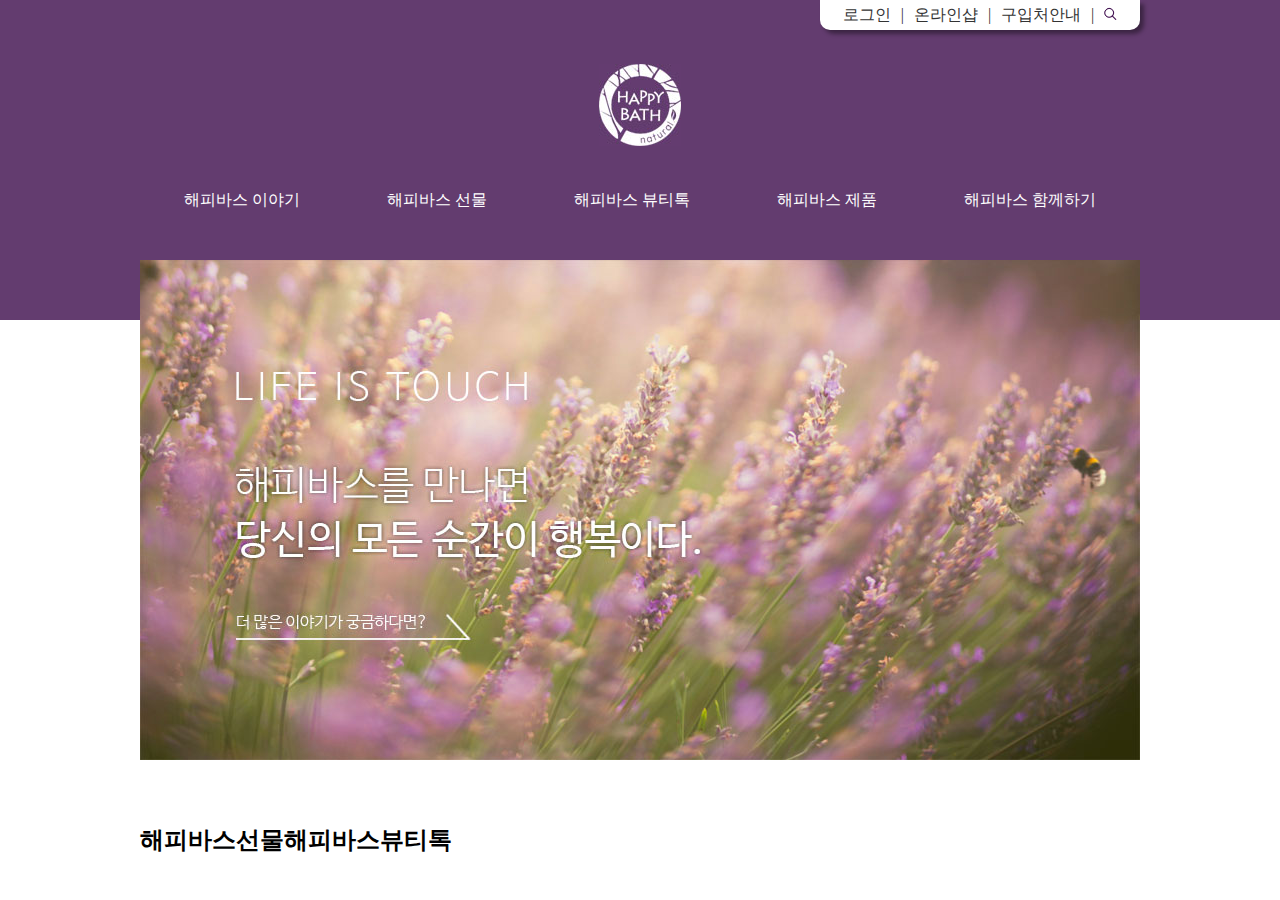
<file: images/happybath/index.html>
<!DOCTYPE html>
<html lang="ko">
<head>
    <meta charset="UTF-8">
    <meta http-equiv="X-UA-Compatible" content="IE=edge">
    <meta name="viewport" content="width=device-width, initial-scale=1.0">
    <title>Happy Bath</title>
    <link rel="stylesheet" href="css/style.css">
</head>
<body>
    <div id="wrap">
        <header>
            <div class="top">
                <nav>
                    <ul class="topMenu">
                        <li><a href="#">로그인</a></li>
                        <li><a href="#">온라인샵</a></li>
                        <li><a href="#">구입처안내</a></li>
                        <li><a href="#"><img src="images/search.png" alt="돋보기"></a></li>
                    </ul>
                </nav>
                <div class="logo"><img src="images/logo.jpg" alt="logo"></div>
                <div class="menu">
                    <ul class="gnb">
                        <li><a href="#">해피바스 이야기</a></li>
                        <li><a href="#">해피바스 선물</a></li>
                        <li><a href="#">해피바스 뷰티톡</a></li>
                        <li><a href="#">해피바스 제품</a></li>
                        <li><a href="#">해피바스 함께하기</a></li>
                    </ul>
                </div>
            </div>
        </header>
        <div class="visual"><img src="images/visual.jpg" alt="visual"></div>
        <div class="con">
            <div class="left">
                <h2>해피바스선물</h2>
            </div>
            <div class="right">
                <h2>해피바스뷰티톡</h2>
            </div>
        </div>
    </div>
</body>
</html>
</file>
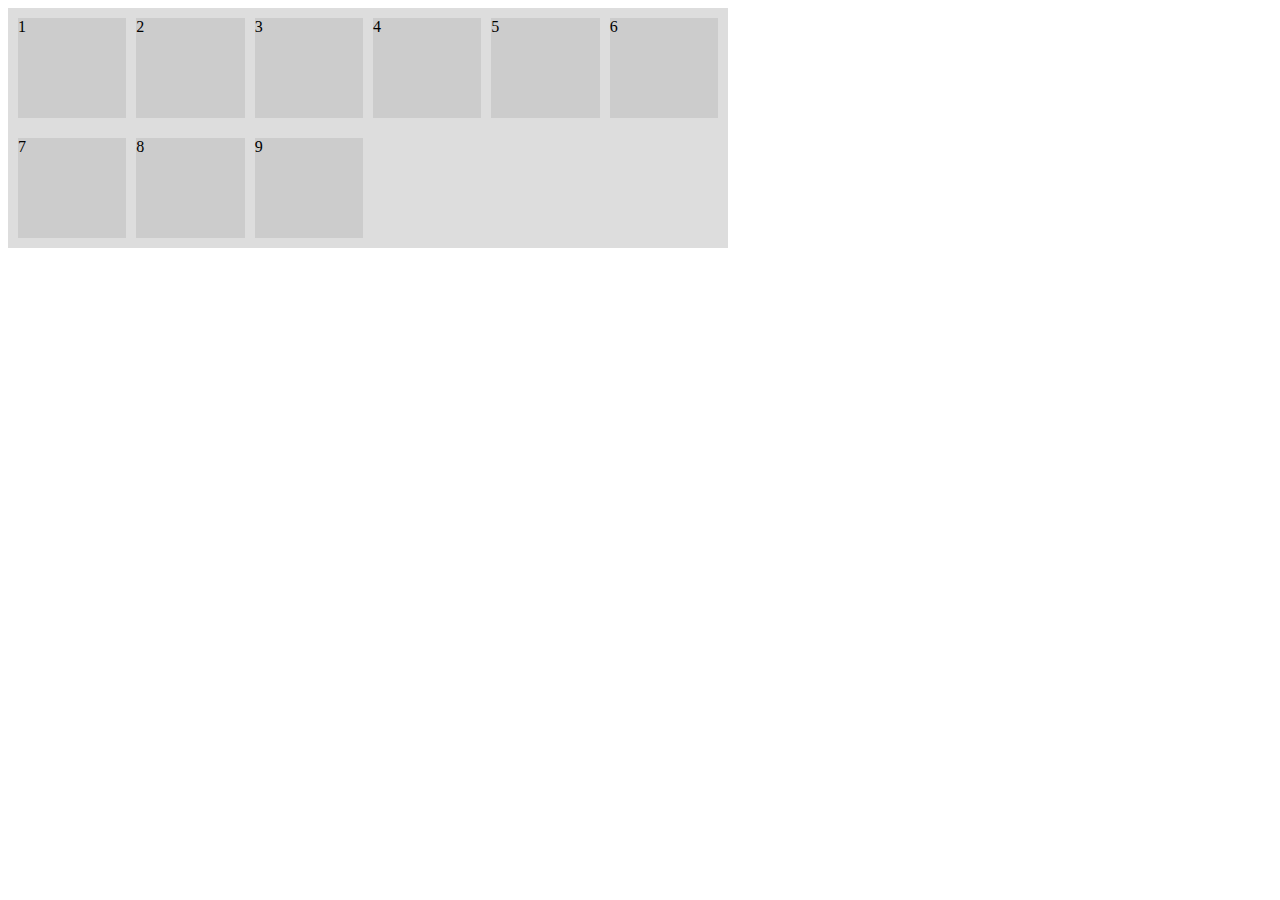
<file: 0403_01_grid.html>
<!DOCTYPE html>
<html lang="ko">
<head>
    <meta charset="UTF-8">
    <meta http-equiv="X-UA-Compatible" content="IE=edge">
    <meta name="viewport" content="width=device-width, initial-scale=1.0">
    <title>Document</title>
    <style>
        .grid-container {
            width: 700px;
            display: grid;
            /* grid-template-columns: 100px 200px 300px; */
            /* grid-template-columns: 1fr 1fr 1fr; */
            /* grid-template-columns: repeat(3, 1fr); */
            /* grid-template-columns: repeat(3, 200px); */
            /* grid-template-columns: 100px 2fr 1fr; */
            /* grid-template-columns: 100px 200px 300px; */
            /* grid-template-columns: repeat(auto-fit, minmax(25%, auto)); */
            grid-template-columns: repeat(auto-fill, minmax(100px, auto));
            grid-template-rows: repeat(2, minmax(100px, auto));
            /* grid-template-rows: 100px;
            grid-auto-rows: 300px; */
            column-gap: 10px;
            row-gap: 20px;
            background: #ddd;
            padding: 10px;
        }
        .grid-item {
            background: #ccc;
        }
    </style>
</head>
<body>
    <div class="grid-container">
        <div class="grid-item">1</div>
        <div class="grid-item">2</div>
        <div class="grid-item">3</div>
        <div class="grid-item">4</div>
        <div class="grid-item">5</div>
        <div class="grid-item">6</div>
        <div class="grid-item">7</div>
        <div class="grid-item">8</div>
        <div class="grid-item">9</div>
    </div>
</body>
</html>
</file>
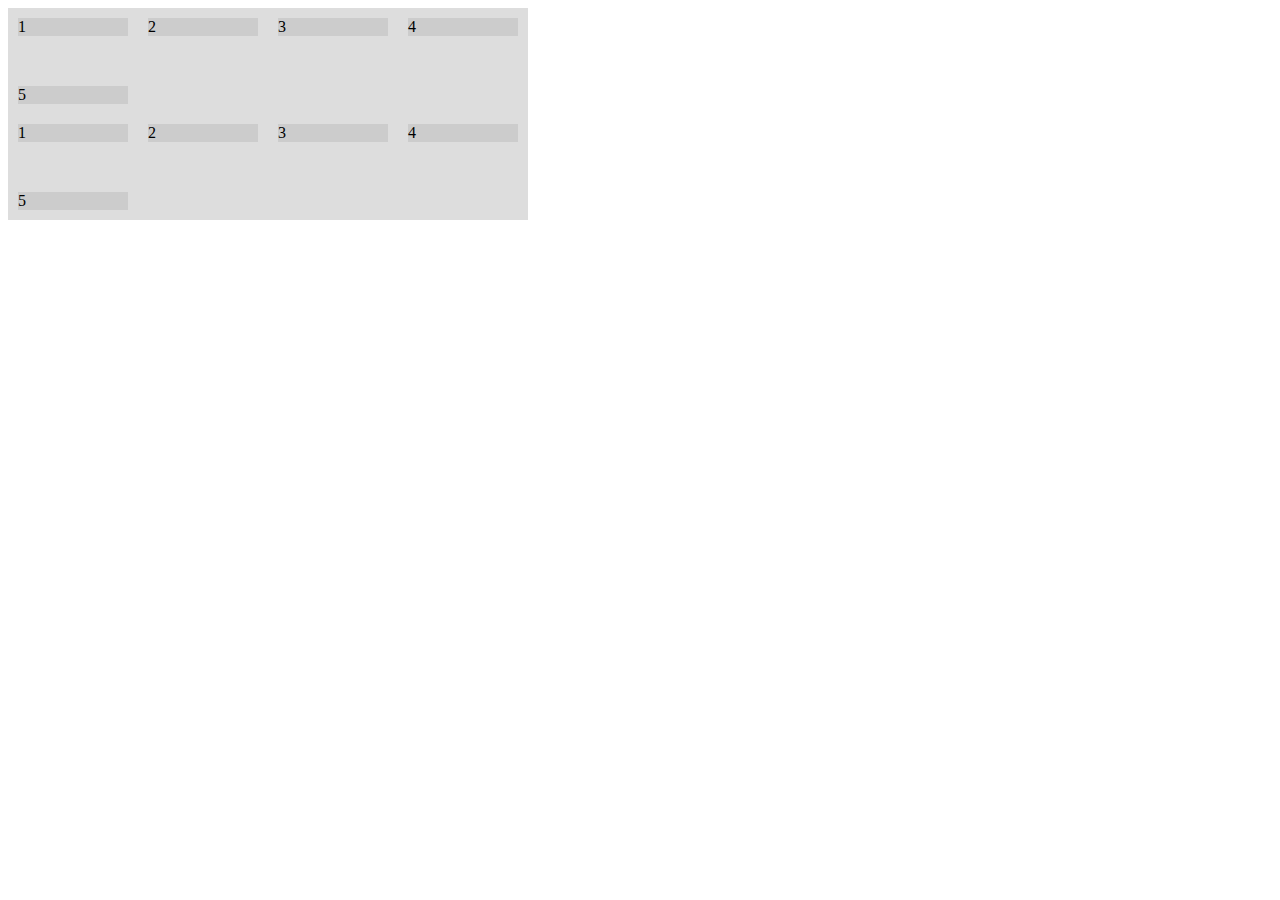
<file: 0403_02_grid.html>
<!DOCTYPE html>
<html lang="ko">
<head>
    <meta charset="UTF-8">
    <meta http-equiv="X-UA-Compatible" content="IE=edge">
    <meta name="viewport" content="width=device-width, initial-scale=1.0">
    <title>Document</title>
    <style>
        .grid-container {
            width: 500px;
            display: grid;
            /* column-gap: 10px;
            row-gap: 20px; */
            gap: 50px 20px;
            background: #ddd;
            padding: 10px;
        }
        .grid-container:first-of-type {
            /* grid-template-columns: repeat(auto-fill,minmax(100px,1fr)); */
            grid-template-columns: repeat(auto-fill,minmax(20%,auto));
        }
        .grid-container:last-of-type {
            /* grid-template-columns: repeat(auto-fit,minmax(100px,1fr)); */
            grid-template-columns: repeat(auto-fit,minmax(20%,auto));
        }
        .grid-item {
            background: #ccc;
        }
    </style>
</head>
<body>
    <div class="grid-container">
        <div class="grid-item">1</div>
        <div class="grid-item">2</div>
        <div class="grid-item">3</div>
        <div class="grid-item">4</div>
        <div class="grid-item">5</div>
    </div>
    <div class="grid-container">
        <div class="grid-item">1</div>
        <div class="grid-item">2</div>
        <div class="grid-item">3</div>
        <div class="grid-item">4</div>
        <div class="grid-item">5</div>
    </div>
    
</body>
</html>
</file>
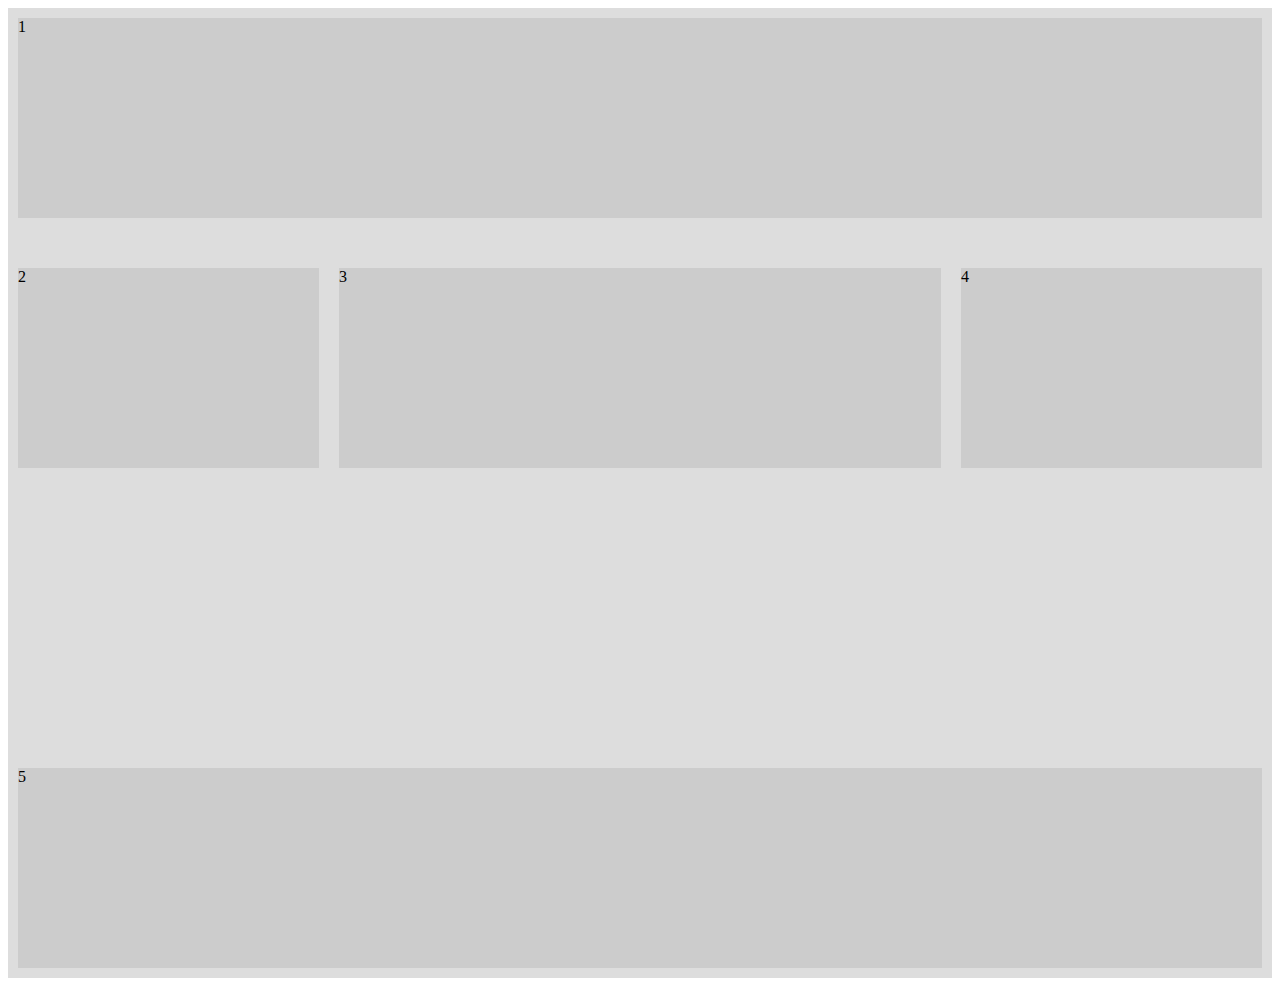
<file: 0403_03_grid.html>
<!DOCTYPE html>
<html lang="ko">
<head>
    <meta charset="UTF-8">
    <meta http-equiv="X-UA-Compatible" content="IE=edge">
    <meta name="viewport" content="width=device-width, initial-scale=1.0">
    <title>Document</title>
    <style>
        .grid-container {
            display: grid;
            gap: 50px 20px;
            background: #ddd;
            padding: 10px;
            grid-template-areas: "header header header"
                                "a b c"
                                ". . ."
                                "footer footer footer";
            grid-auto-columns: 1fr 2fr 1fr;
            grid-auto-rows: 200px;
        }
    
        .grid-item {
            background: #ccc;
        }
        .item1 {
            grid-area: header;
        }
        .item2 {
            grid-area: a;
        }
        .item3 {
            grid-area: b;
        }
        .item4 {
            grid-area: c;
        }
        .item5 {
            grid-area: footer;
        }
    </style>
</head>
<body>
    <div class="grid-container">
        <div class="grid-item item1">1</div>
        <div class="grid-item item2">2</div>
        <div class="grid-item item3">3</div>
        <div class="grid-item item4">4</div>
        <div class="grid-item item5">5</div>
    </div>
</body>
</html>
</file>
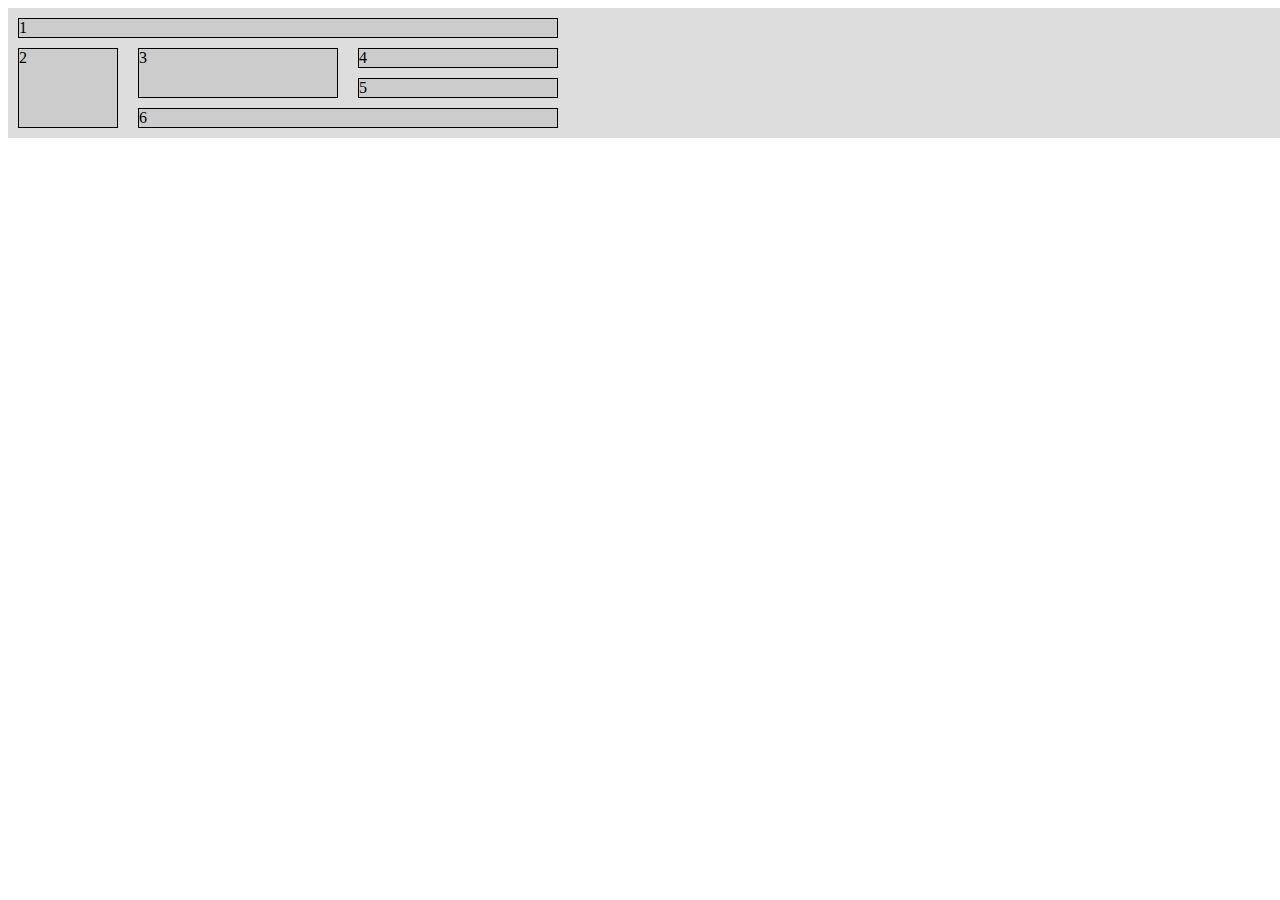
<file: 0403_04_grid.html>
<!DOCTYPE html>
<html lang="ko">
<head>
    <meta charset="UTF-8">
    <meta http-equiv="X-UA-Compatible" content="IE=edge">
    <meta name="viewport" content="width=device-width, initial-scale=1.0">
    <title>Document</title>
    <style>
        .grid-container {
            display: grid;
            gap: 10px 20px;
            background: #ddd;
            padding: 10px;
            grid-template-areas: "header header header"
                                "a b c"
                                "a b d"
                                "a e e";
            width: 1280px;
            margin: 0 auto;
            grid-template-columns: 100px;
            grid-auto-columns: 200px;
        }
    
        .grid-item {
            background: #ccc;
            border: 1px solid #000;
        }
        .item1 {
            grid-area: header;
        }
        .item2 {
            grid-area: a;
        }
        .item3 {
            grid-area: b;
        }
        .item4 {
            grid-area: c;
        }
        .item5 {
            grid-area: d;
        }
        .item6 {
            grid-area: e;
        }
    </style>
</head>
<body>
    <div class="grid-container">
        <div class="grid-item item1">1</div>
        <div class="grid-item item2">2</div>
        <div class="grid-item item3">3</div>
        <div class="grid-item item4">4</div>
        <div class="grid-item item5">5</div>
        <div class="grid-item item6">6</div>
    </div>
</body>
</html>
</file>
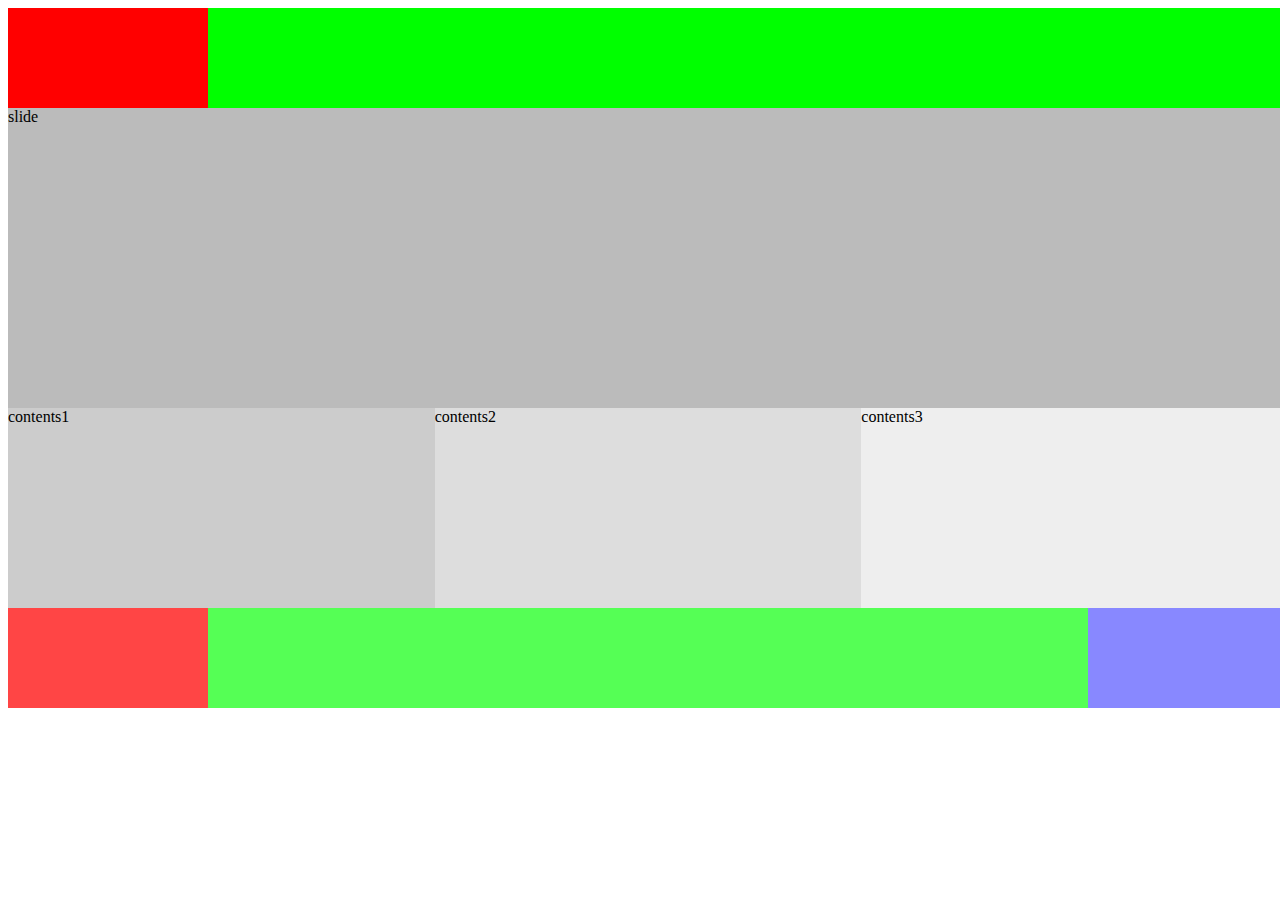
<file: 0403_05_grid.html>
<!DOCTYPE html>
<html lang="ko">
<head>
    <meta charset="UTF-8">
    <meta http-equiv="X-UA-Compatible" content="IE=edge">
    <meta name="viewport" content="width=device-width, initial-scale=1.0">
    <title>Document</title>
    <style>
        .grid-container {
            display: grid;
            /* gap: 10px 20px; */
            /* background: #ddd; */
            /* padding: 10px; */
            grid-template-areas: "header header header"
                                "slide slide slide"
                                "contents1 contents2 contents3"
                                "footer footer footer";
            width: 1280px;
            margin: 0 auto;
            /* grid-auto-columns: 300px; */
            grid-template-rows: 100px 300px 200px 100px;
        }
        .item1 {
            display: grid;
            grid-template-columns: 200px auto;
            grid-area: header;
            background: #aaa;
        }
        .item1 .logo {
            background: #f00;
        }
        .item1 .menu {
            background: #0f0;
        }
        .item2 {
            grid-area: slide;
            background: #bbb;
        }
        .item3 {
            grid-area: contents1;
            background: #ccc;
        }
        .item4 {
            grid-area: contents2;
            background: #ddd;
        }
        .item5 {
            grid-area: contents3;
            background: #eee;
        }
        .item6 {
            display: grid;
            grid-template-columns: 200px auto 200px;
            grid-area: footer;
            /* background: #000; */
        }
        .item6 .f_logo {
            background: rgb(255, 69, 69);
        }
        .item6 .copyright {
            background: rgb(85, 255, 85);
        }
        .item6 .sns {
            background: rgb(136, 136, 255);
        }
    </style>
</head>
<body>
    <div class="grid-container">
        <div class="grid-item item1">
            <div class="logo"></div>
            <div class="menu"></div>
        </div>
        <div class="grid-item item2">slide</div>
        <div class="grid-item item3">contents1</div>
        <div class="grid-item item4">contents2</div>
        <div class="grid-item item5">contents3</div>
        <div class="grid-item item6">
            <div class="f_logo"></div>
            <div class="copyright"></div>
            <div class="sns"></div>
        </div>
    </div>
</body>
</html>
</file>
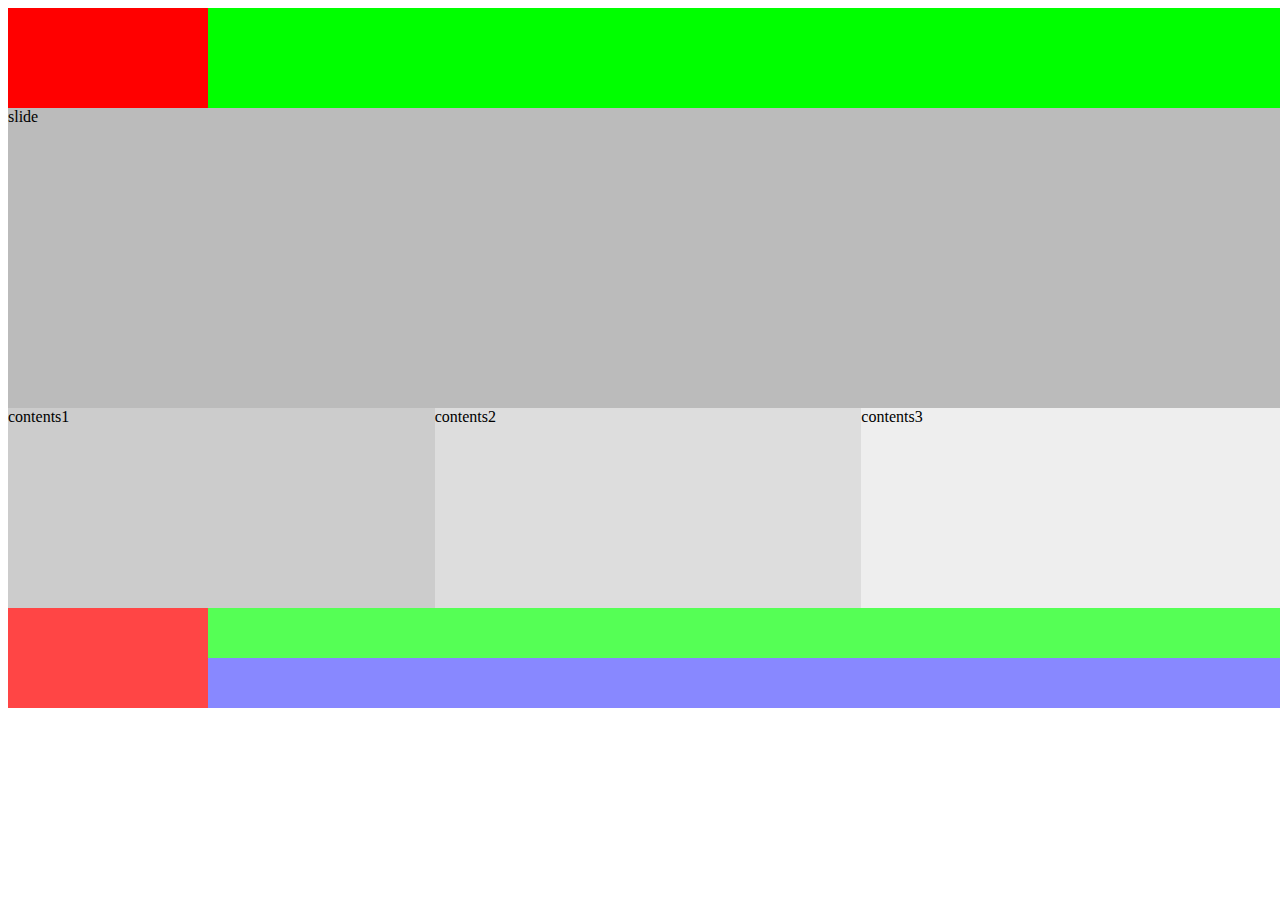
<file: 0403_06_grid.html>
<!DOCTYPE html>
<html lang="ko">
<head>
    <meta charset="UTF-8">
    <meta http-equiv="X-UA-Compatible" content="IE=edge">
    <meta name="viewport" content="width=device-width, initial-scale=1.0">
    <title>Document</title>
    <style>
        .grid-container {
            display: grid;
            /* gap: 10px 20px; */
            /* background: #ddd; */
            /* padding: 10px; */
            grid-template-areas: "header header header"
                                "slide slide slide"
                                "contents1 contents2 contents3"
                                "footer footer footer";
            width: 1280px;
            margin: 0 auto;
            /* grid-auto-columns: 300px; */
            grid-template-rows: 100px 300px 200px 100px;
        }
        .item1 {
            display: grid;
            grid-template-columns: 200px auto;
            grid-area: header;
            background: #aaa;
        }
        .item1 .logo {
            background: #f00;
        }
        .item1 .menu {
            background: #0f0;
        }
        .item2 {
            grid-area: slide;
            background: #bbb;
        }
        .item3 {
            grid-area: contents1;
            background: #ccc;
        }
        .item4 {
            grid-area: contents2;
            background: #ddd;
        }
        .item5 {
            grid-area: contents3;
            background: #eee;
        }
        .item6 {
            display: grid;
            grid-template-areas: "f_logo copyright"
                                "f_logo sns";
            /* grid-template-columns: 200px auto 200px; */
            /* grid-template-rows: 100px 1 1; */
            grid-template-columns: 200px auto;
            grid-area: footer;
            /* background: #000; */
        }
        .item6 .f_logo {
            grid-area: f_logo;
            background: rgb(255, 69, 69);
        }
        .item6 .copyright {
            grid-area: copyright;
            background: rgb(85, 255, 85);
        }
        .item6 .sns {
            grid-area: sns;
            background: rgb(136, 136, 255);
        }
    </style>
</head>
<body>
    <div class="grid-container">
        <div class="grid-item item1">
            <div class="logo"></div>
            <div class="menu"></div>
        </div>
        <div class="grid-item item2">slide</div>
        <div class="grid-item item3">contents1</div>
        <div class="grid-item item4">contents2</div>
        <div class="grid-item item5">contents3</div>
        <div class="grid-item item6">
            <div class="f_logo"></div>
            <div class="copyright"></div>
            <div class="sns"></div>
        </div>
    </div>
</body>
</html>
</file>
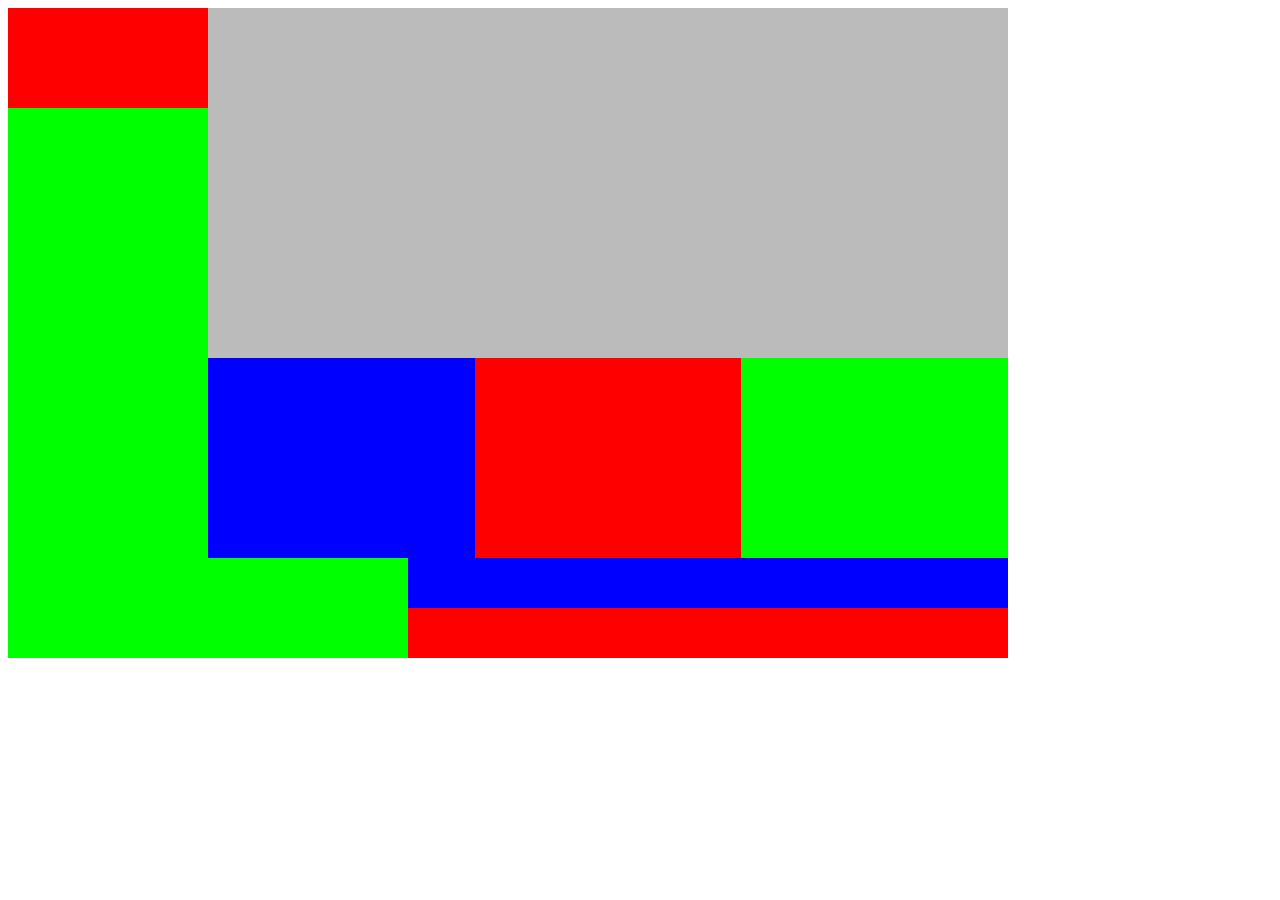
<file: 0403_07_grid.html>
<!DOCTYPE html>
<html lang="ko">
<head>
    <meta charset="UTF-8">
    <meta http-equiv="X-UA-Compatible" content="IE=edge">
    <meta name="viewport" content="width=device-width, initial-scale=1.0">
    <title>Document</title>
    <style>
        .grid-container {
            display: grid;
            grid-template-areas: "header slide"
                                "header contents"
                                "header footer";
            width: 1000px;
            grid-template-columns: 200px auto;
            grid-template-rows: 350px 200px 100px;
        }
        .item1 {
            display: grid;
            grid-template-rows: 100px auto;
            grid-area: header;
            background: #aaa;
        }
        .item1 .logo {
            background: #f00;
        }
        .item1 .menu {
            background: #0f0;
        }
        .item2 {
            grid-area: slide;
            background: #bbb;
        }
        .item3 {
            display: grid;
            grid-template-columns: repeat(3, 1fr);
            grid-area: contents;
            background: #ccc;
        }
        .item3 .col1 {
            background: #00f;
        }
        .item3 .col2 {
            background: #f00;
        }
        .item3 .col3 {
            background: #0f0;
        }
        .item4 {
            display: grid;
            grid-template-areas: "logo menu"
                                "logo copyright";
            grid-template-columns: 200px auto;
            grid-area: footer;
            background: #ddd;
        }
        .item4 .logo {
            background: #0f0;
            grid-area: logo;
        }
        .item4 .menu {
            background: #00f;
            grid-area: menu;
        }
        .item4 .copyright {
            background: #f00;
            grid-area: copyright;
        }
    </style>
</head>
<body>
    <div class="grid-container">
        <div class="grid-item item1">
            <div class="logo"></div>
            <div class="menu"></div>
        </div>
        <div class="grid-item item2"></div>
        <div class="grid-item item3">
            <div class="col1"></div>
            <div class="col2"></div>
            <div class="col3"></div>
        </div>
        <div class="grid-item item4">
            <div class="logo"></div>
            <div class="menu"></div>
            <div class="copyright"></div>
        </div>
    </div>
</body>
</html>
</file>
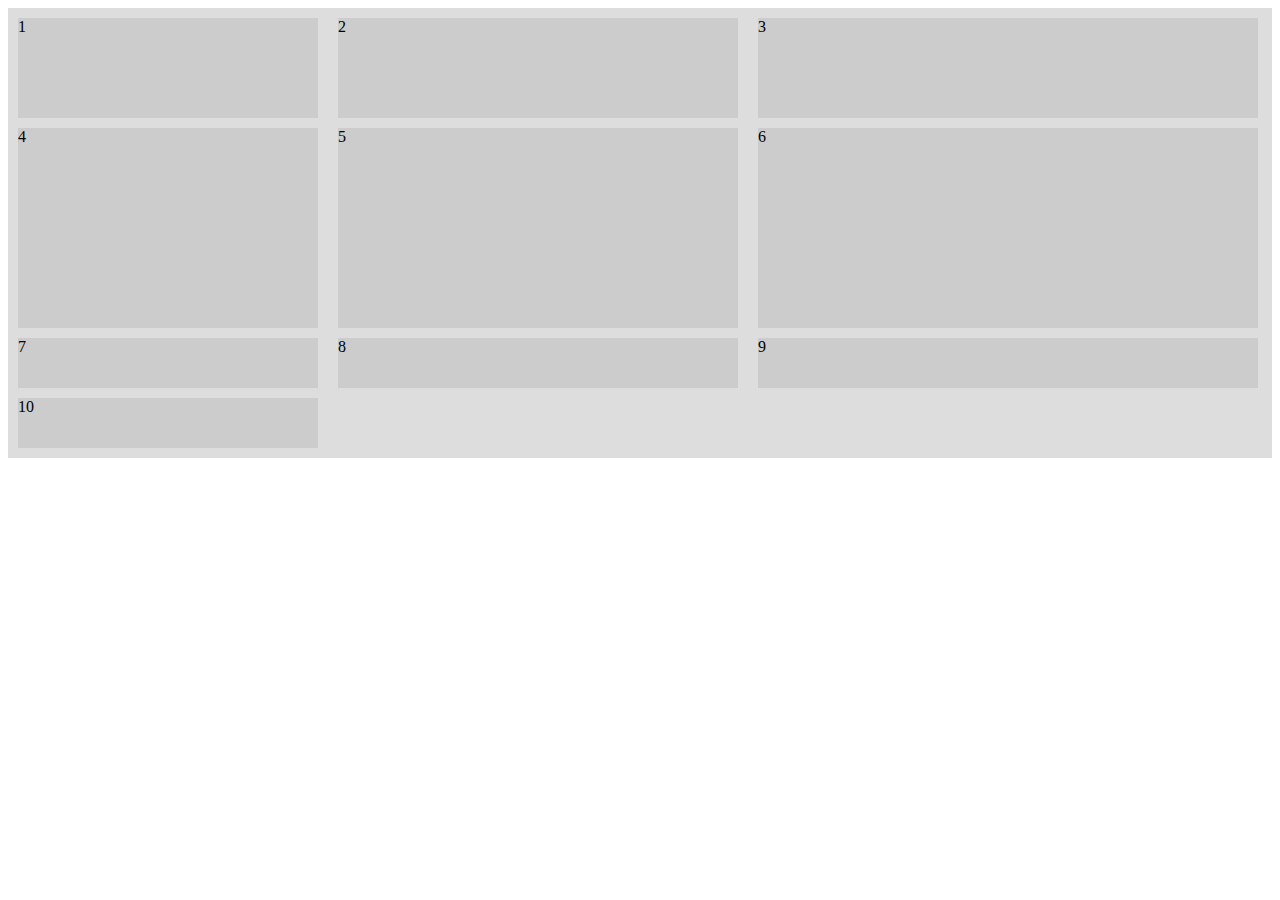
<file: 0403_08_grid.html>
<!DOCTYPE html>
<html lang="ko">
<head>
    <meta charset="UTF-8">
    <meta http-equiv="X-UA-Compatible" content="IE=edge">
    <meta name="viewport" content="width=device-width, initial-scale=1.0">
    <title>Document</title>
    <style>
        .grid-container {
            display: grid;
            background: #ddd;
            padding: 10px;
            /* grid-template-rows: 100px 200px 300px;
            grid-template-columns: 100px 200px 300px; */
            grid-template: 100px 200px/300px 400px 500px;
            grid-auto-rows: 50px;
            /* grid-template: rows / columns 순으로 쓴다  */
            gap: 10px 20px;
        }
        .grid-item {
            background: #ccc;
        }
    </style>
</head>
<body>
    <div class="grid-container">
        <div class="grid-item">1</div>
        <div class="grid-item">2</div>
        <div class="grid-item">3</div>
        <div class="grid-item">4</div>
        <div class="grid-item">5</div>
        <div class="grid-item">6</div>
        <div class="grid-item">7</div>
        <div class="grid-item">8</div>
        <div class="grid-item">9</div>
        <div class="grid-item">10</div>
    </div>
</body>
</html>
</file>
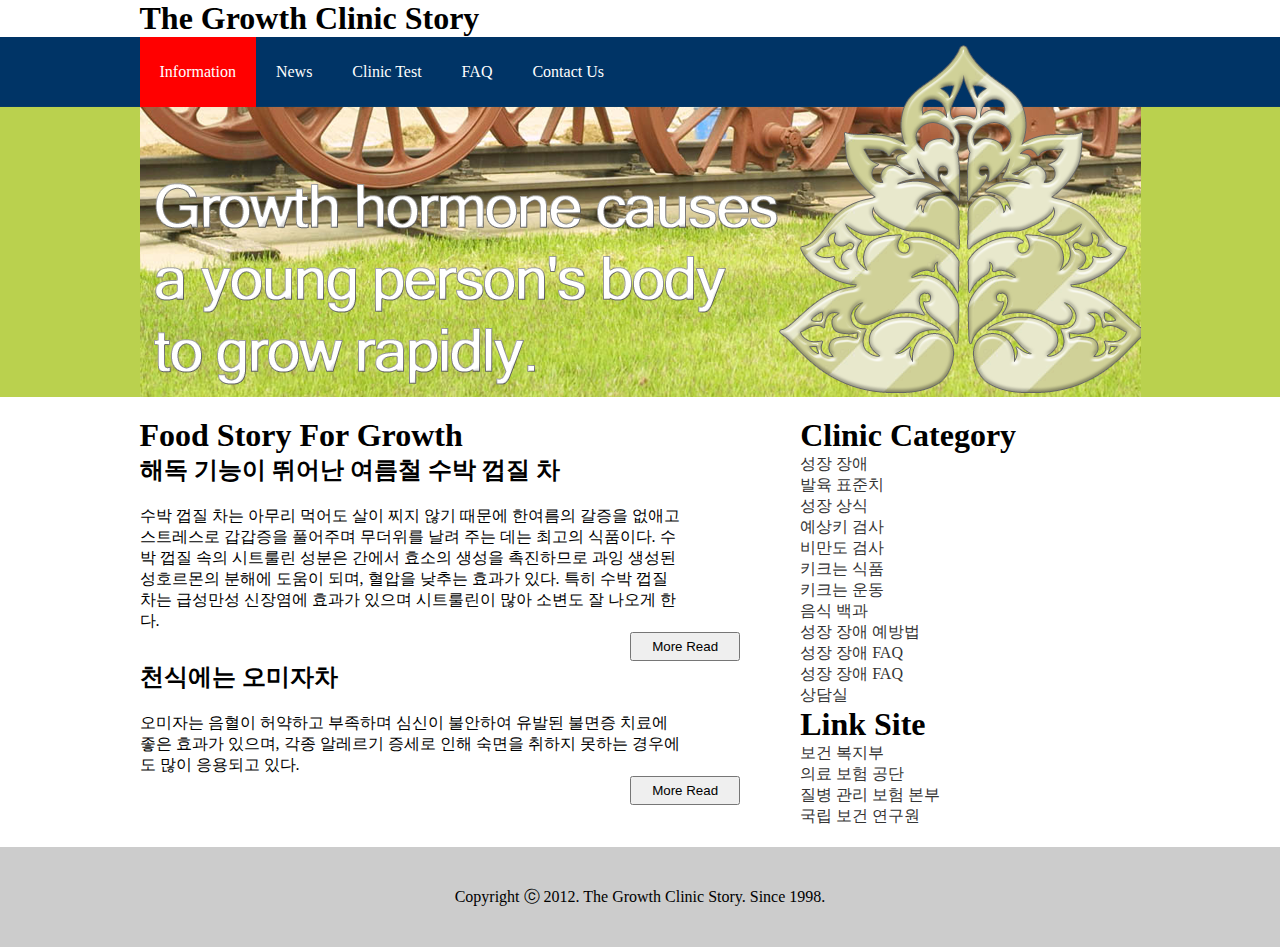
<file: images/clinic story/0323_02_clinic story bg.html>
<!DOCTYPE html>
<html lang="ko">
<head>
    <meta charset="UTF-8">
    <meta http-equiv="X-UA-Compatible" content="IE=edge">
    <meta name="viewport" content="width=device-width, initial-scale=1.0">
    <title>The Growth Clinic Story</title>
    <link rel="stylesheet" href="css/style_bg.css">
</head>
<body>
    <div id="wrap">
        <div class="top">
            <h1>The Growth Clinic Story</h1>
        </div>
        <div class="menu">
            <ul>
                <li><a href="#">Information</a></li>
                <li><a href="#">News</a></li>
                <li><a href="#">Clinic Test</a></li>
                <li><a href="#">FAQ</a></li>
                <li><a href="#">Contact Us</a></li>
            </ul>
        </div>
        <div class="con clearfix">
            <div class="left">
                <div class="food clearfix">
                    <h1>Food Story For Growth</h1>
                    <h2>해독 기능이 뛰어난 여름철 수박 껍질 차</h2>
                    <p>수박 껍질 차는 아무리 먹어도 살이 찌지 않기 때문에 한여름의 갈증을 없애고 스트레스로 갑갑증을 풀어주며 무더위를 날려 주는 데는 최고의 식품이다. 수박 껍질 속의 시트룰린 성분은 간에서 효소의 생성을 촉진하므로 과잉 생성된 성호르몬의 분해에 도움이 되며, 혈압을 낮추는 효과가 있다. 특히 수박 껍질차는 급성만성 신장염에 효과가 있으며 시트룰린이 많아 소변도 잘 나오게 한다.</p>
                    <input type="button" value="More Read">
                </div>
                <div class="food clearfix">
                    <h2>천식에는 오미자차</h2>
                    <p>오미자는 음혈이 허약하고 부족하며 심신이 불안하여 유발된 불면증 치료에 좋은 효과가 있으며, 각종 알레르기 증세로 인해 숙면을 취하지 못하는 경우에도 많이 응용되고 있다.</p>
                    <input type="button" value="More Read">
                </div>
            </div>
            <div class="right">
                <div class="category">
                    <h1>Clinic Category</h1>
                    <ul>
                        <li><a href="#">성장 장애</a></li>
                        <li><a href="#">발육 표준치</a></li>
                        <li><a href="#">성장 상식</a></li>
                        <li><a href="#">예상키 검사</a></li>
                        <li><a href="#">비만도 검사</a></li>
                        <li><a href="#">키크는 식품</a></li>
                        <li><a href="#">키크는 운동</a></li>
                        <li><a href="#">음식 백과</a></li>
                        <li><a href="#">성장 장애 예방법</a></li>
                        <li><a href="#">성장 장애 FAQ</a></li>
                        <li><a href="#">성장 장애 FAQ</a></li>
                        <li><a href="#">상담실</a></li>
                    </ul>
                    <h1>Link Site</h1>
                    <ul>
                        <li><a href="#">보건 복지부</a></li>
                        <li><a href="#">의료 보험 공단</a></li>
                        <li><a href="#">질병 관리 보험 본부</a></li>
                        <li><a href="#">국립 보건 연구원</a></li>
                    </ul>
                </div><!--category-->
            </div><!--right-->
        </div><!--con-->
        <footer>
            <div class="foot">
                <p>
                    Copyright ⓒ 2012. The Growth Clinic Story. Since 1998.
                </p>
            </div>
        </footer>
    </div><!--wrap-->
</body>
</html>
</file>
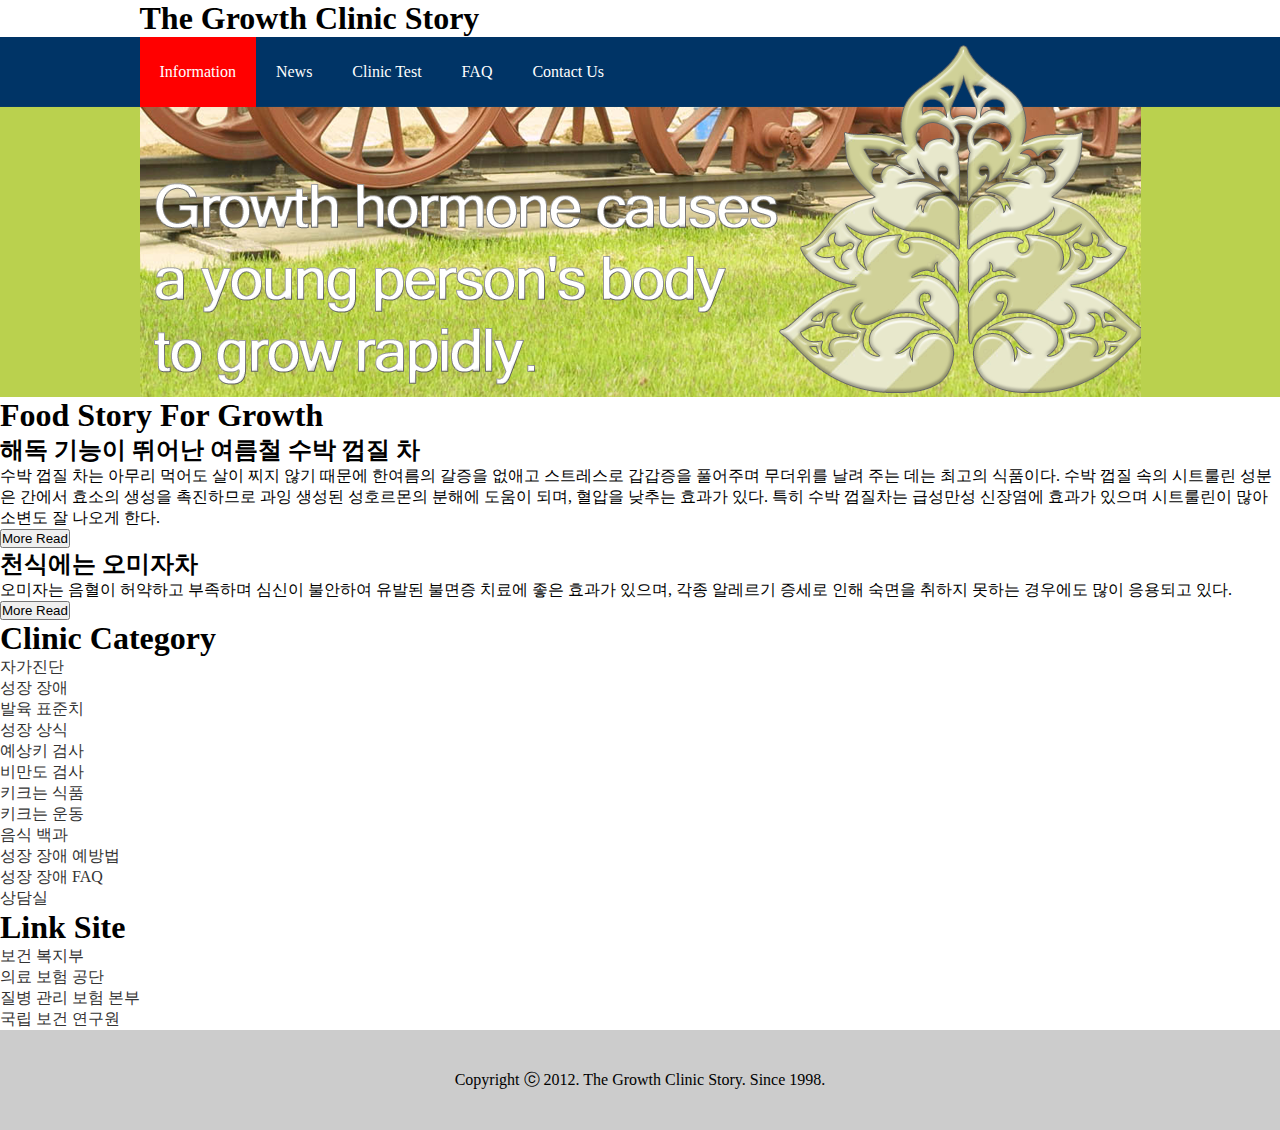
<file: images/clinic story/index_bg.html>
<!DOCTYPE html>
<html lang="ko">
<head>
    <meta charset="UTF-8">
    <meta http-equiv="X-UA-Compatible" content="IE=edge">
    <meta name="viewport" content="width=device-width, initial-scale=1.0">
    <title>Clinic Story</title>
    <link rel="stylesheet" href="css/style_bg.css">
</head>
<body>
    <div id="wrap">
        <div class="top"><h1>The Growth Clinic Story</h1></div>
        <div class="menu">
            <ul>
                <li><a href="#">Information</a></li>
                <li><a href="#">News</a></li>
                <li><a href="#">Clinic Test</a></li>
                <li><a href="#">FAQ</a></li>
                <li><a href="#">Contact Us</a></li>
            </ul>
        </div><!--menu-->
        <div class="contents clearfix">
            <div class="left">
                <div class="food clearfix">
                    <h1>Food Story For Growth</h1>
                    <h2>해독 기능이 뛰어난 여름철 수박 껍질 차</h2>
                    <p>수박 껍질 차는 아무리 먹어도 살이 찌지 않기 때문에 한여름의 갈증을 없애고 스트레스로 갑갑증을 풀어주며 무더위를 날려 주는 데는 최고의 식품이다. 수박 껍질 속의 시트룰린 성분은 간에서 효소의 생성을 촉진하므로 과잉 생성된 성호르몬의 분해에 도움이 되며, 혈압을 낮추는 효과가 있다. 특히 수박 껍질차는 급성만성 신장염에 효과가 있으며 시트룰린이 많아 소변도 잘 나오게 한다.</p>
                    <input type="button" value="More Read">
                </div>
                <div class="food clearfix">
                    <h2>천식에는 오미자차</h2>
                    <p>오미자는 음혈이 허약하고 부족하며 심신이 불안하여 유발된 불면증 치료에 좋은 효과가 있으며, 각종 알레르기 증세로 인해 숙면을 취하지 못하는 경우에도 많이 응용되고 있다.</p>
                    <input type="button" value="More Read">
                </div>
            </div><!--left-->
            <div class="right">
                <div class="category">
                    <h1>Clinic Category</h1>
                    <ul>
                        <li><a href="#">자가진단</a></li>
                        <li><a href="#">성장 장애</a></li>
                        <li><a href="#">발육 표준치</a></li>
                        <li><a href="#">성장 상식</a></li>
                        <li><a href="#">예상키 검사</a></li>
                        <li><a href="#">비만도 검사</a></li>
                        <li><a href="#">키크는 식품</a></li>
                        <li><a href="#">키크는 운동</a></li>
                        <li><a href="#">음식 백과</a></li>
                        <li><a href="#">성장 장애 예방법</a></li>
                        <li><a href="#">성장 장애 FAQ</a></li>
                        <li><a href="#">상담실</a></li>
                    </ul>
                    <h1>Link Site</h1>
                    <ul>
                        <li><a href="#">보건 복지부</a></li>
                        <li><a href="#">의료 보험 공단</a></li>
                        <li><a href="#">질병 관리 보험 본부</a></li>
                        <li><a href="#">국립 보건 연구원</a></li>
                    </ul>
                </div> 
            </div><!--right-->
        </div><!--contents-->
        <footer>
            <div class="foot"><p>Copyright ⓒ 2012. The Growth Clinic Story. Since 1998.</p></div>
        </footer>
    </div><!--wrap-->
</body>
</html>
</file>
<file: images/happybath/css/style.css>
@charset "utf-8";
* {
    margin: 0;
    padding: 0;
}
ul {
    list-style: none;
}
a {
    text-decoration: none;
    color: #333;
}

header {
    background: #633c6f;
    padding-bottom: 100px;
}
.top {
    width: 1000px;
    margin: 0 auto;
}
.top nav {
    display: flex;
    justify-content: flex-end;
}
.top ul.topMenu {
    width: 320px;
    height: 30px;
    background: #fff;
    box-shadow: 4px 4px 4px rgba(0,0,0,0.4);
    border-radius: 0 0 10px 10px;
    display: flex;
    justify-content: center;
    align-items: center;
}
.top ul.topMenu li a::after {
    content: "|";
    padding: 0 10px;
}
.top ul.topMenu li:last-child a::after {
    content: "";
    padding: 0;
}
.top .logo {
    display: flex;
    width: 100%;
    height: 150px;
    justify-content: center;
    align-items: center;
}
.top .gnb {
    height: 40px;
    display: flex;
    justify-content: space-around;
    align-items: center;
}
.top .gnb li a {
    color: #fff;
}
.visual {
    position: relative;
    top: -60px;
    width: 1000px;
    margin: 0 auto;
}
.con {
    width: 1000px;
    margin: 0 auto;
    display: flex;
}
</file>
<file: images/clinic story/css/style_bg.css>
@charset "utf-8";

.clearfix::before, .clearfix::after {
    content: "";
    display: block;
}
.clearfix::after {
    clear: both;
}
* {
    margin: 0;
    padding: 0;
}
ul {
    list-style: none;
}
a {
    text-decoration: none;
    color: #333;
}

.top {
    width: 1001px;
    margin: 0 auto;
}
.menu {
    height: 360px;
    background: url(../images/bg2.gif);
}
.menu ul {
    width: 1001px;
    margin: 0 auto;
    height: 360px;
    background: url(../images/bg_main.png);
}
.menu ul li {
    float: left;
}
.menu ul li a {
    display: block;
    color: #fff;
    line-height: 70px;
    padding: 0 20px;
}
.menu ul li a:hover {
    background: #f00;
}
.menu ul li:first-child a {
    background: #f00;
}
/* menu */


.con {
    width: 1001px;
    margin: 20px auto;
}
.con > div {
    float: left;
}
.con .left {
    width: 60%;
}
.con .left h2 {
    margin-bottom: 20px;
}
.con .left p {
    width: 90%;
}
.con .left input {
    float: right;
    padding: 5px 20px;
    cursor: pointer;
}
.con .right {
    width: 40%;
}
.con .right .category {
    width: 70%;
    margin: 0 auto;
}


footer {
    height: 100px;
    background: #ccc;
}
footer .foot {
    width: 1001px;
    margin: 0 auto;
}
footer .foot p {
    text-align: center;
    line-height: 100px;
}
</file>
